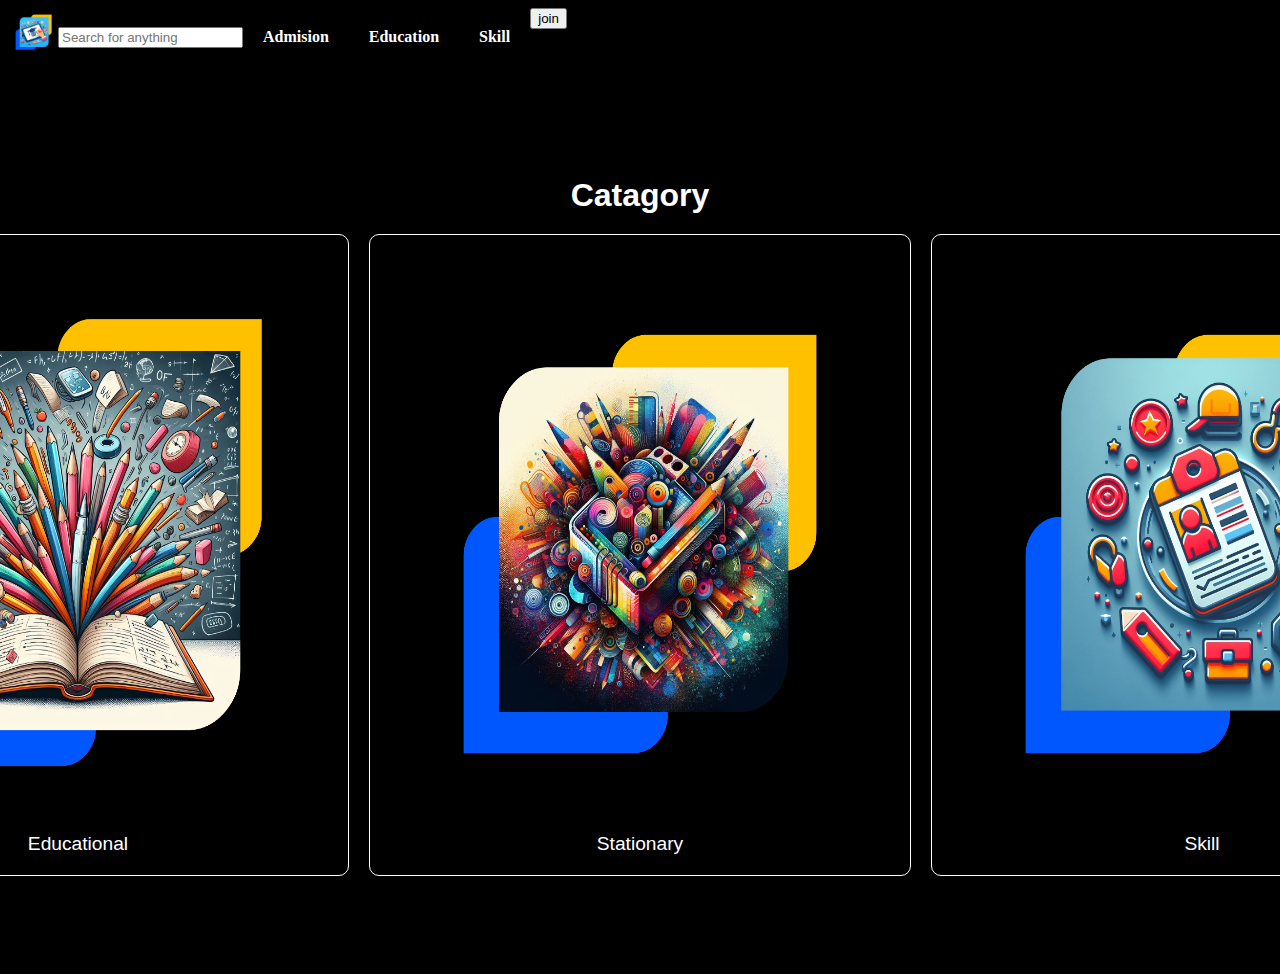
<file: index.html>
<!DOCTYPE html>
<html lang="en">
<head>
    <meta charset="UTF-8">
    <meta name="viewport" content="width=device-width, initial-scale=1.0">
    <title>Document</title>
    <link rel="stylesheet" href="https://cdn.jsdelivr.net/npm/bootstrap@5.3.2/dist/css/bootstrap.min.css"
        integrity="sha384-T3c6CoIi6uLrA9TneNEoa7RxnatzjcDSCmG1MXxSR1GAsXEV/Dwwykc2MPK8M2HN" crossorigin="anonymous">
    <link rel="stylesheet" href="./css/index.css">
</head>
<header>
    <section>
        <nav class="navbar bg-body-black">
            <div class="container-fluid" style="display: flex;justify-content: baseline;">
                <a class="navbar-brand" href="#"><img src="./assets/images/icon.png" alt="" srcset=""
                        style="width: 50px;"></a>
                <div style="display: flex;justify-content: center;align-items: center;">
                    <form class="d-flex" role="search">
                        <input class="form-control me-2" type="search" placeholder="Search for anything"
                            aria-label="Search">
                        <!-- <button class="btn btn-outline-success" type="submit">Search</button> -->
                    </form>

                    <a href="./pages/" style="text-decoration: none;">
                        <p style="margin: 20px;color: white;font-weight:600;">Admision</p>
                    </a>
                    <a href="./pages/" style="text-decoration: none;">
                        <p style="margin: 20px;color: white;font-weight:600;">Education</p>
                    </a>
                    <a href="./pages/" style="text-decoration: none;">
                        <p style="margin: 20px;color: white;font-weight:600;">Skill</p>
                    </a>
                </div>
                <a href="./pages/login/login.html" style="text-decoration: none;">
                    <button type="button" class="btn btn-outline-success">join</button>
                </a>

            </div>
        </nav>
    </section>

</header>
<body class="body">


    <section class="bodysec">
        <section class="categories-section">
            <h1>Catagory</h1>
            <div class="categories">
                <a href="././pages/others/education.html">
                    <div class="category-card">
                        <img src="./assets/images/educational.png" alt="Educational">
                        <p>Educational</p>
                    </div>
                </a>
                <a href="././pages/others/stationary.html">
                    <div class="category-card">
                        <img src="./assets/images/Stationery.png" alt="Stationary">
                        <p>Stationary</p>
                    </div>
                </a>
                <a href="././pages/others/skill.html">
                    <div class="category-card">
                        <img src="./assets/images/skill.png" alt="Skill">
                        <p>Skill</p>
                    </div>
                </a>
            </div>
        </section>
    </section>
</body>

</html>
</file>
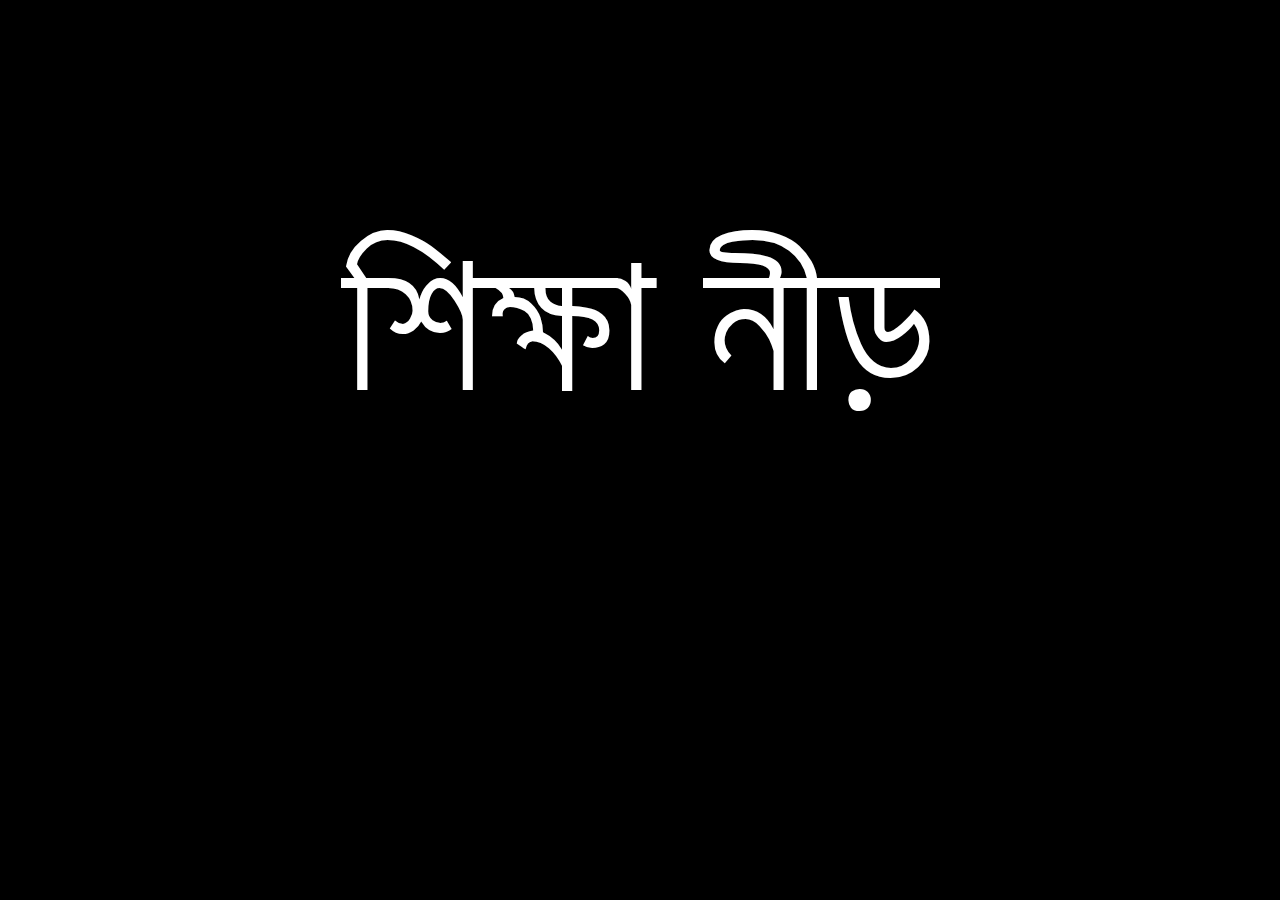
<file: pages/login/test.html>
<!DOCTYPE html>
<html lang="en">
<head>
    <meta charset="UTF-8">
    <meta name="viewport" content="width=device-width, initial-scale=1.0">
    <title>Document</title>
</head>
<body style="background-color: black; display: flex; align-items: center; justify-content: center;">
    <p style="color: white; font-size: 200px;">শিক্ষা নীড়
    </p>
</body>
</html>
</file>
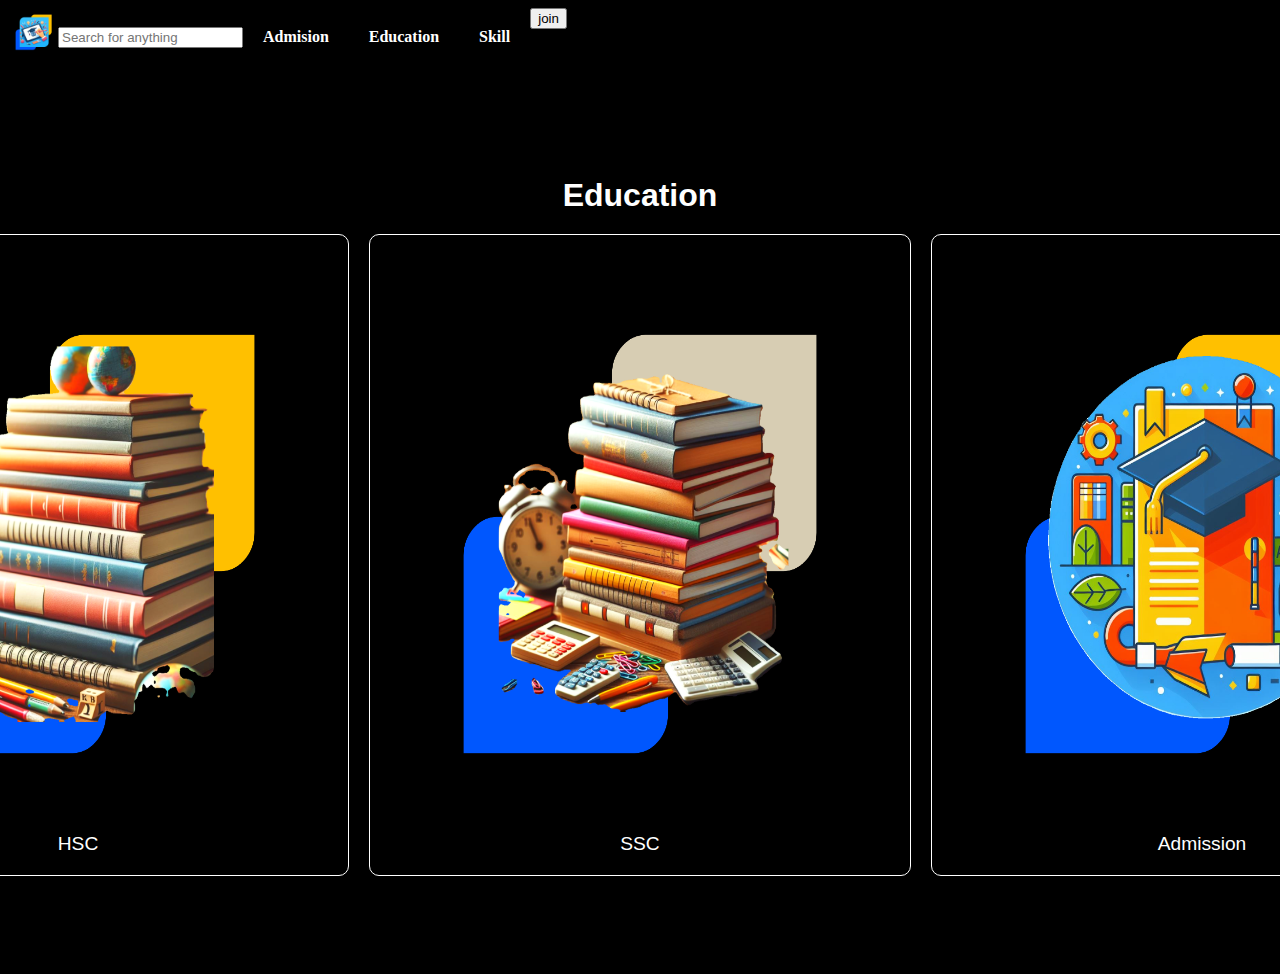
<file: pages/others/education.html>
<!DOCTYPE html>
<html lang="en">
<head>
    <meta charset="UTF-8">
    <meta name="viewport" content="width=device-width, initial-scale=1.0">
    <link rel="stylesheet" href="https://cdn.jsdelivr.net/npm/bootstrap@5.3.2/dist/css/bootstrap.min.css"
        integrity="sha384-T3c6CoIi6uLrA9TneNEoa7RxnatzjcDSCmG1MXxSR1GAsXEV/Dwwykc2MPK8M2HN" crossorigin="anonymous">
    <link rel="stylesheet" href="../../css/index.css">
    <title>Education</title>
</head>
<header>
    <section>
        <nav class="navbar bg-body-black">
            <div class="container-fluid" style="display: flex;justify-content: baseline;">
                <a class="navbar-brand" href="#"><img src="../../assets/images/icon.png" alt="" srcset=""
                        style="width: 50px;"></a>
                <div style="display: flex;justify-content: center;align-items: center;">
                    <form class="d-flex" role="search">
                        <input class="form-control me-2" type="search" placeholder="Search for anything"
                            aria-label="Search">
                        <!-- <button class="btn btn-outline-success" type="submit">Search</button> -->
                    </form>

                    <a href="./pages/" style="text-decoration: none;">
                        <p style="margin: 20px;color: white;font-weight:600;">Admision</p>
                    </a>
                    <a href="./pages/" style="text-decoration: none;">
                        <p style="margin: 20px;color: white;font-weight:600;">Education</p>
                    </a>
                    <a href="./pages/" style="text-decoration: none;">
                        <p style="margin: 20px;color: white;font-weight:600;">Skill</p>
                    </a>
                </div>
                <a href="./pages/login/login.html" style="text-decoration: none;">
                    <button type="button" class="btn btn-outline-success">join</button>
                </a>

            </div>
        </nav>
    </section>
</header>
<body>

    <section class="bodysec">
        <section class="categories-section">
            <h1>Education</h1>
            <div class="categories">
                <a href="#section">
                    <div class="category-card">
                        <img src="../../assets/images/hsc.png" alt="Educational">
                        <p>HSC</p>
                    </div>
                </a>
                <a href="#section">
                    <div class="category-card">
                        <img src="../../assets/images/ssc.png" alt="Stationary">
                        <p>SSC</p>
                    </div>
                </a>
                <a href="#section">
                    <div class="category-card">
                        <img src="../../assets/images/admission.png" alt="Skill">
                        <p>Admission</p>
                    </div>
                </a>
            </div>
        </section>

</body>
</html>
</file>
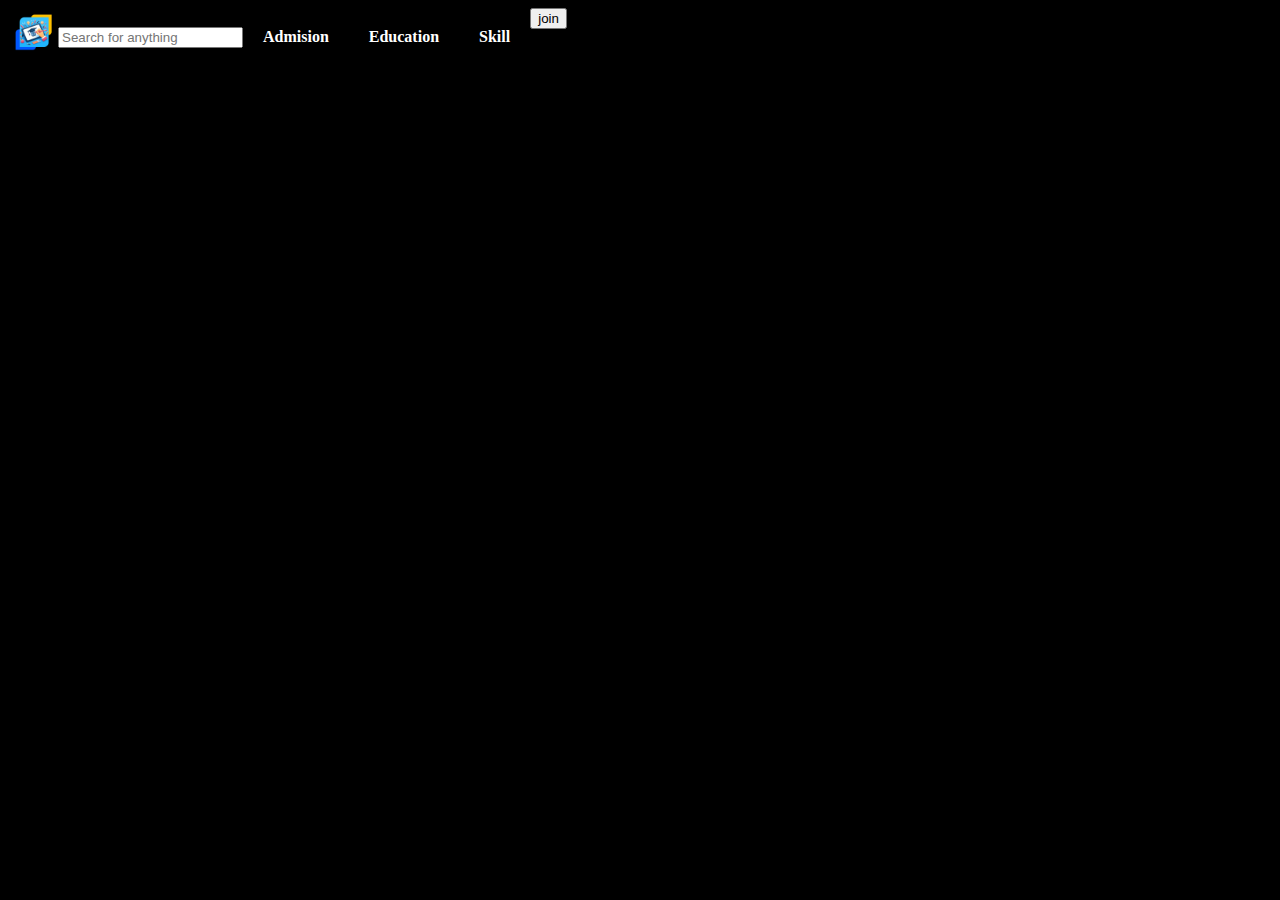
<file: pages/others/skill.html>
<!DOCTYPE html>
<html lang="en">
<head>
    <meta charset="UTF-8">
    <meta name="viewport" content="width=device-width, initial-scale=1.0">
    <link rel="stylesheet" href="https://cdn.jsdelivr.net/npm/bootstrap@5.3.2/dist/css/bootstrap.min.css"
        integrity="sha384-T3c6CoIi6uLrA9TneNEoa7RxnatzjcDSCmG1MXxSR1GAsXEV/Dwwykc2MPK8M2HN" crossorigin="anonymous">
    <link rel="stylesheet" href="../../css/index.css">
    <title>Education</title>
</head>
<header>
    <section>
        <nav class="navbar bg-body-black">
            <div class="container-fluid" style="display: flex;justify-content: baseline;">
                <a class="navbar-brand" href="#"><img src="../../assets/images/icon.png" alt="" srcset=""
                        style="width: 50px;"></a>
                <div style="display: flex;justify-content: center;align-items: center;">
                    <form class="d-flex" role="search">
                        <input class="form-control me-2" type="search" placeholder="Search for anything"
                            aria-label="Search">
                        <!-- <button class="btn btn-outline-success" type="submit">Search</button> -->
                    </form>

                    <a href="./pages/" style="text-decoration: none;">
                        <p style="margin: 20px;color: white;font-weight:600;">Admision</p>
                    </a>
                    <a href="./pages/" style="text-decoration: none;">
                        <p style="margin: 20px;color: white;font-weight:600;">Education</p>
                    </a>
                    <a href="./pages/" style="text-decoration: none;">
                        <p style="margin: 20px;color: white;font-weight:600;">Skill</p>
                    </a>
                </div>
                <a href="./pages/login/login.html" style="text-decoration: none;">
                    <button type="button" class="btn btn-outline-success">join</button>
                </a>

            </div>
        </nav>
    </section>
</header>
</html>
</file>
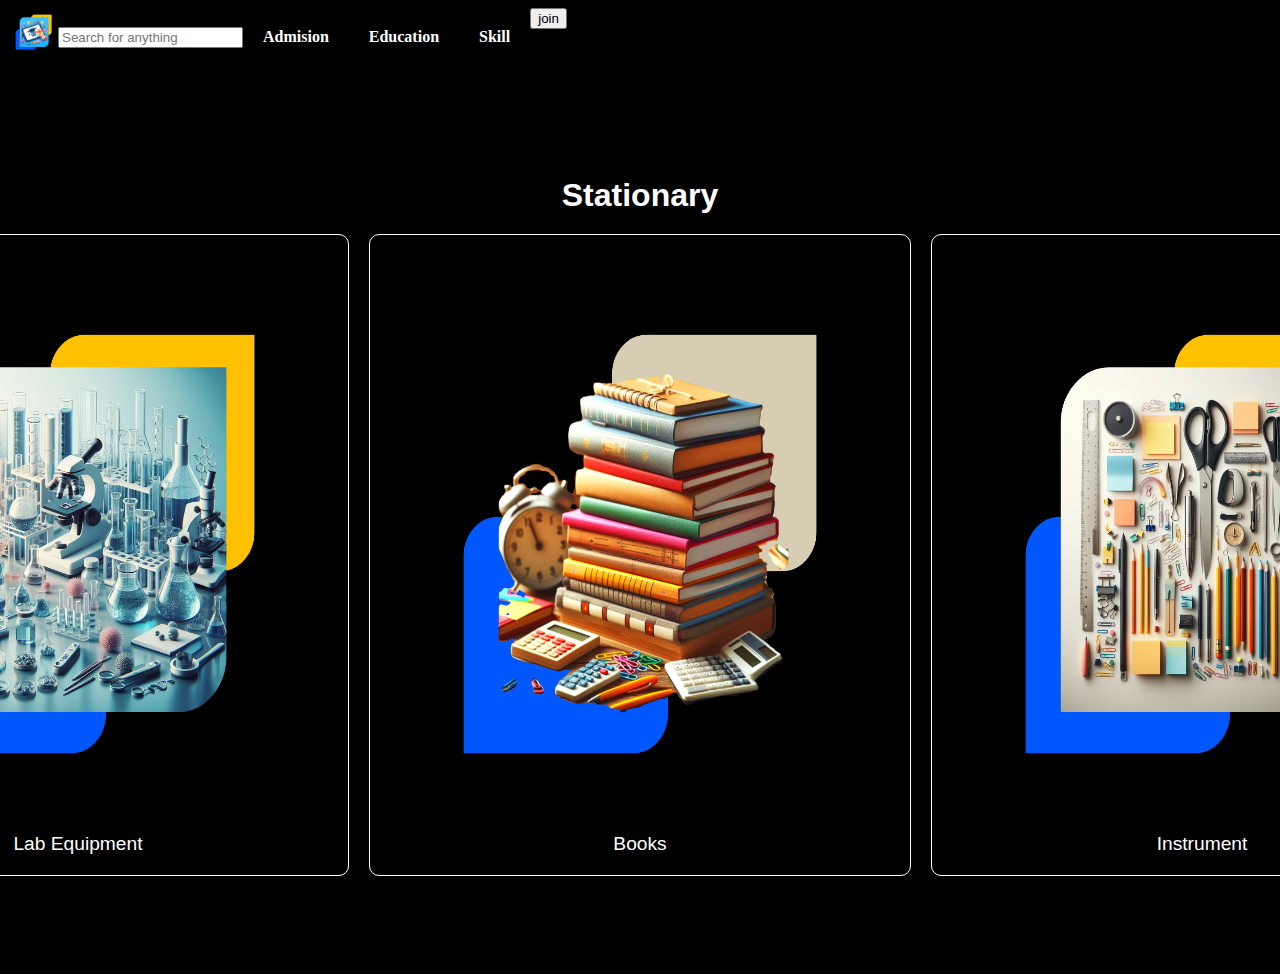
<file: pages/others/stationary.html>
<!DOCTYPE html>
<html lang="en">
<head>
    <meta charset="UTF-8">
    <meta name="viewport" content="width=device-width, initial-scale=1.0">
    <link rel="stylesheet" href="https://cdn.jsdelivr.net/npm/bootstrap@5.3.2/dist/css/bootstrap.min.css"
        integrity="sha384-T3c6CoIi6uLrA9TneNEoa7RxnatzjcDSCmG1MXxSR1GAsXEV/Dwwykc2MPK8M2HN" crossorigin="anonymous">
    <link rel="stylesheet" href="../../css/index.css">
    <title>Education</title>
</head>
<header>
    <section>
        <nav class="navbar bg-body-black">
            <div class="container-fluid" style="display: flex;justify-content: baseline;">
                <a class="navbar-brand" href="#"><img src="../../assets/images/icon.png" alt="" srcset=""
                        style="width: 50px;"></a>
                <div style="display: flex;justify-content: center;align-items: center;">
                    <form class="d-flex" role="search">
                        <input class="form-control me-2" type="search" placeholder="Search for anything"
                            aria-label="Search">
                        <!-- <button class="btn btn-outline-success" type="submit">Search</button> -->
                    </form>

                    <a href="./pages/" style="text-decoration: none;">
                        <p style="margin: 20px;color: white;font-weight:600;">Admision</p>
                    </a>
                    <a href="./pages/" style="text-decoration: none;">
                        <p style="margin: 20px;color: white;font-weight:600;">Education</p>
                    </a>
                    <a href="./pages/" style="text-decoration: none;">
                        <p style="margin: 20px;color: white;font-weight:600;">Skill</p>
                    </a>
                </div>
                <a href="./pages/login/login.html" style="text-decoration: none;">
                    <button type="button" class="btn btn-outline-success">join</button>
                </a>

            </div>
        </nav>
    </section>
</header>
<body>

    <section class="bodysec">
        <section class="categories-section">
            <h1>Stationary</h1>
            <div class="categories">
                <a href="#section">
                    <div class="category-card">
                        <img src="../../assets/images/lab.png" alt="Educational">
                        <p>Lab Equipment</p>
                    </div>
                </a>
                <a href="#section">
                    <div class="category-card">
                        <img src="../../assets/images/ssc.png" alt="Stationary">
                        <p>Books</p>
                    </div>
                </a>
                <a href="#section">
                    <div class="category-card">
                        <img src="../../assets/images/equipment.png" alt="Skill">
                        <p>Instrument</p>
                    </div>
                </a>
            </div>
        </section>

</body>
</html>
</file>
<file: css/index.css>
body {
  background-color: black;
}
.bodysec {
  margin: 0;
  padding: 0;
  font-family: "Arial", sans-serif;
  background-color: #000;
  color: #fff;
  display: flex;
  justify-content: center;
  align-items: center;
  height: 100vh;
}

.categories-section {
  text-align: center;
}

.categories-section h1 {
  font-size: 2em;
  margin-bottom: 20px;
}

.categories {
  display: flex;
  justify-content: center;
  gap: 20px;
}

.category-card {
  background-color: #000000;
  border-radius: 10px;
  border: 1px solid #fff;
  padding: 20px;
  width: 500px;
  height: 600px;
  display: flex;
  flex-direction: column;
  align-items: center;
  justify-content: space-between;
  transition: transform 0.3s;
}

.category-card:hover {
  transform: scale(1.05);
}

.category-card img {
  width: 100%;
  height: 100%;
  border-radius: 10px;
}
.categories a {
  text-decoration: none;
}
.category-card p {
  text-decoration: none;
  color: white;
}

.category-card p {
  font-size: 1.2em;
  margin: 0;
}
</file>
